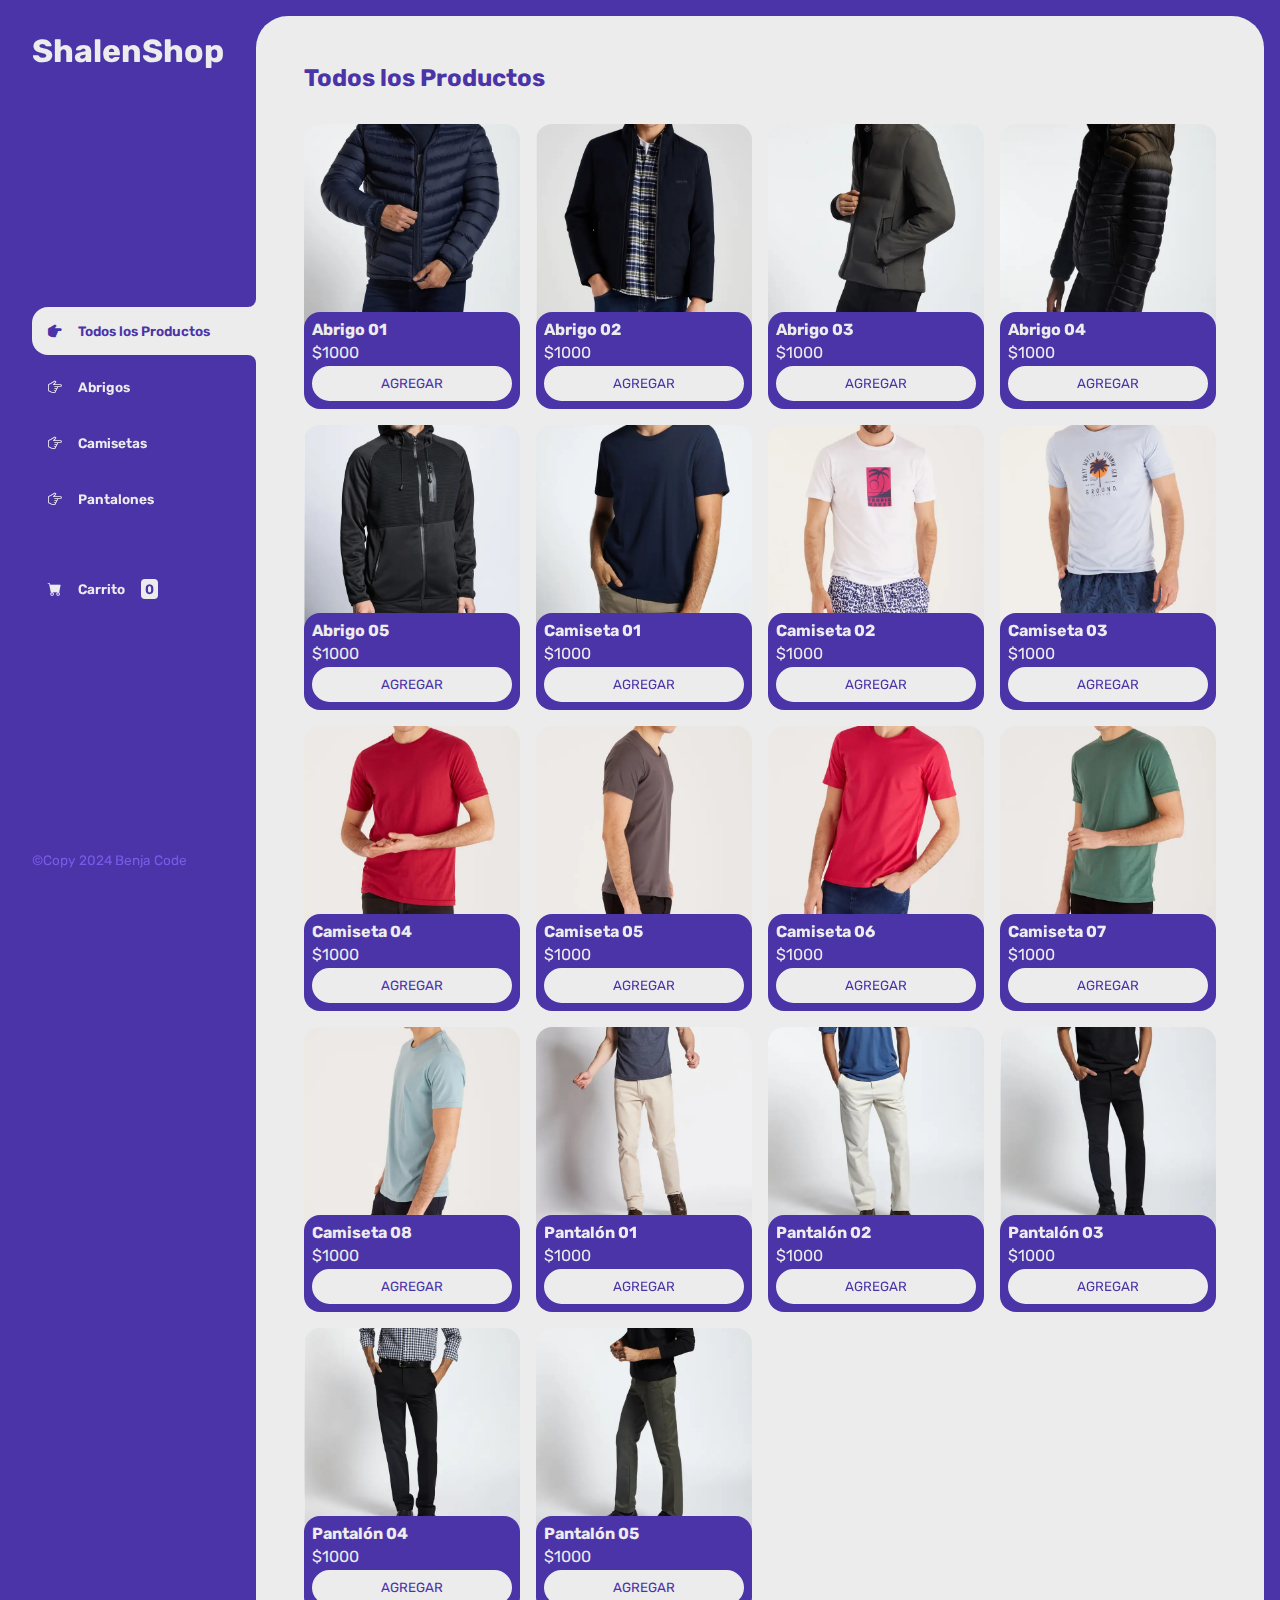
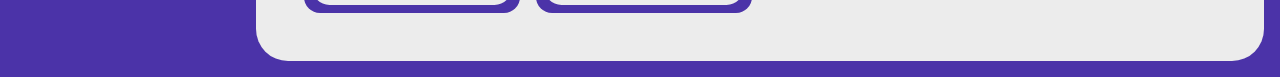
<file: index.html>
<!DOCTYPE html>
<html lang="en">
<head>
    <meta charset="UTF-8">
    <meta name="viewport" content="width=device-width, initial-scale=1.0">
    <title>Document</title>
    <link rel="stylesheet" href="https://cdn.jsdelivr.net/npm/bootstrap-icons@1.11.3/font/bootstrap-icons.min.css">
    <link rel="stylesheet" href="style.css">
</head>
<body>
    
    <div class="wrapper">
        <aside>
            <header>
                <h1>ShalenShop</h1>
            </header>
            <nav>
                <ul class="menu">
                    <li>
                        <button id="todos" class="boton-menu boton-categoria active"><i class="bi bi-hand-index-thumb-fill"></i>Todos los Productos</button>
                    </li>
                    <li>
                        <button id="abrigos" class="boton-menu boton-categoria"><i class="bi bi-hand-index-thumb"></i>Abrigos</button>
                    </li>
                    <li>
                        <button id="camisetas" class="boton-menu boton-categoria"><i class="bi bi-hand-index-thumb"></i>Camisetas</button>
                    </li>
                    <li>
                        <button id="pantalones" class="boton-menu boton-categoria"><i class="bi bi-hand-index-thumb"></i>Pantalones</button>
                    </li>
                    <li>             
                        <a class="boton-menu boton-carrito" href="carrito.html">
                            <i class="bi bi-cart-fill"></i>Carrito <span class="numerito" id="numerito">0</span>
                        </a>
                    </li>
                </ul>
            </nav>
            <footer>
                <p class="texto-footer">©Copy 2024 Benja Code</p>
            </footer>
        </aside>
        <main>
            <h2 class="titulo-principal" id="titulo-principal">Todos los Productos</h2>
            <div id="contenedor-productos" class="contenedor-productos">
                <!-- <div class="producto">
                    <img class="producto-imagen" src="./img/01.jpg" alt="">
                    <div class="producto-detalle">
                        <h3 class="producto-titulo">Abrigo 01</h3>
                        <p class="producto-precio">$1000</p>
                        <button class="producto-agregar">Agregar</button>
                    </div>
                </div> -->
                
            </div>
        </main>
    </div>

    <script src="main.js"></script>
</body>
</html>
</file>
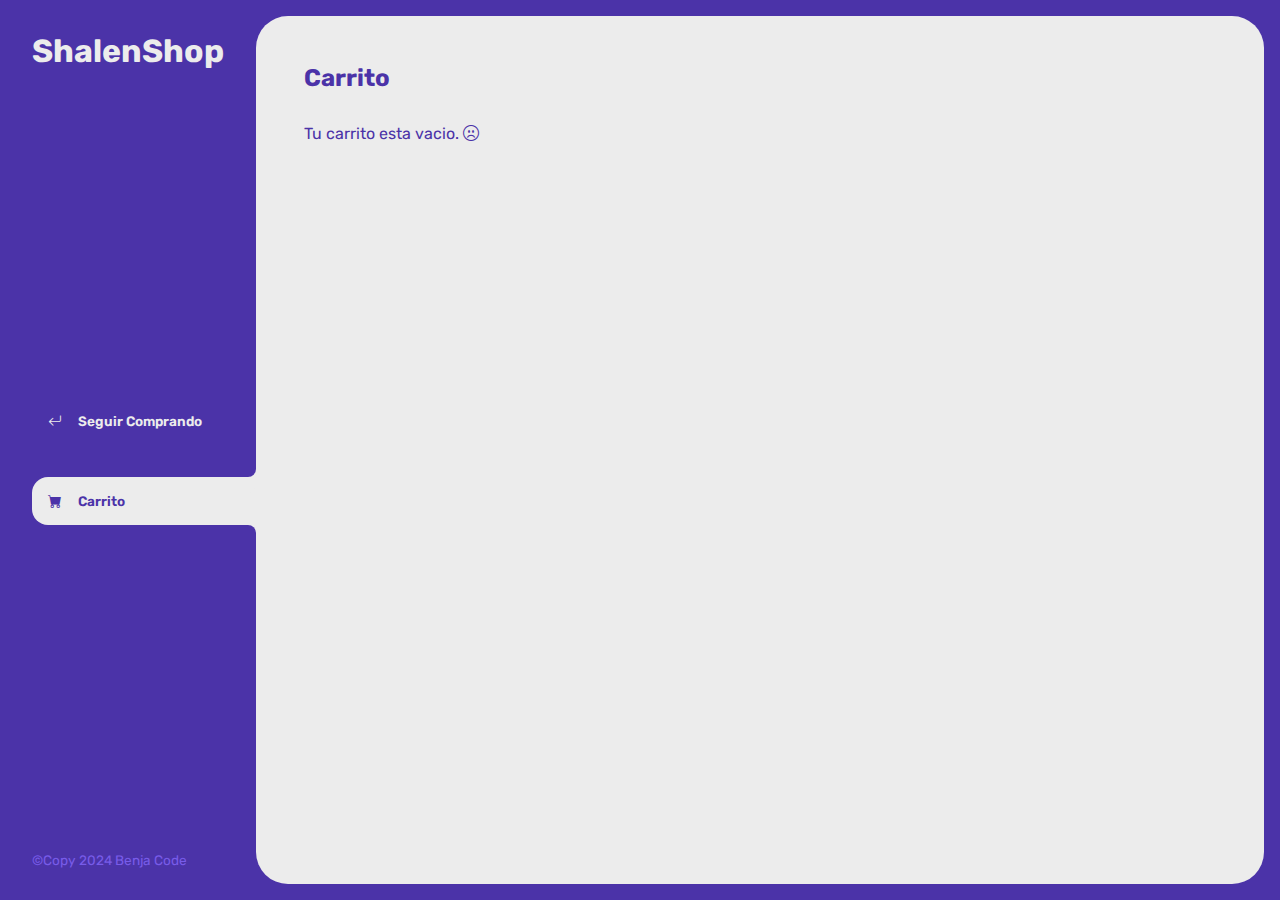
<file: carrito.html>
<!DOCTYPE html>
<html lang="en">
<head>
    <meta charset="UTF-8">
    <meta name="viewport" content="width=device-width, initial-scale=1.0">
    <title>Document</title>
    <link rel="stylesheet" href="https://cdn.jsdelivr.net/npm/bootstrap-icons@1.11.3/font/bootstrap-icons.min.css">
    <link rel="stylesheet" href="style.css">
</head>
<body>
    
    <div class="wrapper">
        <aside>
            <header>
                <h1>ShalenShop</h1>
            </header>
            <nav>
                <ul>
                    <li>
                        <a class="boton-menu boton-volver" href="index.html">
                            <i class="bi bi-arrow-return-left"></i>Seguir Comprando
                        </a>
                    </li>
                    <li>
                        <a class="boton-menu boton-carrito active" href="carrito.html">
                            <i class="bi bi-cart-fill"></i>Carrito
                        </a>
                    </li>
                </ul>
            </nav>
            <footer>
                <p class="texto-footer">©Copy 2024 Benja Code</p>
            </footer>
        </aside>
        <main>
            <h2 class="titulo-principal">Carrito</h2>
            <div class="contenedor-carrito">
                <p id="carrito-vacio" class="carrito-vacio">Tu carrito esta vacio. <i class="bi bi-emoji-frown"></i></p>
               
                <div  id="carrito-productos" class="carrito-productos disabled">

                    <!-- <div class="carrito-producto">
                        <img class="carrito-producto-imagen" src="./img/abrigos/01.jpg" alt="">
                        <div class="carrito-producto-titulo">
                            <small>Titulo</small>
                            <h3>Abrigo 01</h3>
                        </div>
                        <div class="carrito-producto-cantidad">
                            <small>Cantidad</small>
                            <p>1</p>
                        </div>
                        <div class="carrito-producto-precio">
                            <small>Precio</small>
                            <p>$1000</p>
                        </div>
                        <div class="carrito-producto-subtotal">
                            <small>SubTotal</small>
                            <p>$1000</p>
                        </div>
                        <button class="carrito-producto-eleminar"><i class="bi bi-trash-fill"></i></button>
                    </div>

                    <div class="carrito-producto">
                        <img class="carrito-producto-imagen" src="./img/abrigos/02.jpg" alt="">
                        <div class="carrito-producto-titulo">
                            <small>Titulo</small>
                            <h3>Abrigo 02</h3>
                        </div>
                        <div class="carrito-producto-cantidad">
                            <small>Cantidad</small>
                            <p>2</p>
                        </div>
                        <div class="carrito-producto-precio">
                            <small>Precio</small>
                            <p>$1000</p>
                        </div>
                        <div class="carrito-producto-subtotal">
                            <small>SubTotal</small>
                            <p>$2000</p>
                        </div>
                        <button class="carrito-producto-eleminar"><i class="bi bi-trash-fill"></i></button>
                    </div> -->

                </div>

                <div id="carrito-acciones" class="carrito-acciones disabled">
                    <div class="carrito-acciones-izquierda">
                        <button id="carrito-acciones-vaciar" class="carrito-acciones-vaciar">Vaciar Carrito</button>
                    </div>
                    <div class="carrito-acciones-derecha">
                        <div class="carrito-acciones-total">
                            <p>total:</p>
                            <p id="total"></p>
                        </div>
                        <button class="carrito-acciones-comprar">Comprar Ahora</button>
                    </div>
                </div>

                <p id="carrito-comprado" class="carrito-comprado disabled">Muchas gracias por tu compra. <i class="bi bi-emoji-laughing"></i></p>

            </div>
        </main>
    </div>

    <script src="carrito.js"></script>

</body>
</html>
</file>
<file: style.css>
@import url('https://fonts.googleapis.com/css2?family=Rubik:ital,wght@0,300..900;1,300..900&display=swap');

:root {
    --clr-main: #4b33a8;
    --clr-main-light: #785ce9;
    --clr-white: #ececec;
    --clr-gray: #e2e2e2;
    --clr-red: #961818;
}

* {
    margin: 0;
    padding: 0;
    box-sizing: border-box;
    font-family: 'Rubik', sans-serif;
}

h1, h2, h3, h4, h5, h6, p, a, input, textarea {
    margin: 0;
}

ul {
    list-style-type: none;
}

a {
    text-decoration: none;
}

.wrapper{
    display: grid;
    grid-template-columns: 1fr 4fr;
    background-color: var(--clr-main);
}

aside{
    padding: 2rem;
    padding-right: 0;
    color: var(--clr-white);
    position: sticky;
    top: 0;
    height: 100vh;
    display: flex;
    flex-direction: column;
    justify-content: space-between;
}

.logo {
    font-weight: 400;
    font-size: 1.3rem;
}

.menu{
    display: flex;
    flex-direction: column;
    gap: .5rem;
}

.boton-menu{
    background-color: transparent;
    border: 0;
    color: var(--clr-white);
    font-size: 1rem;
    cursor: pointer;
    display: flex;
    align-items: center;
    gap: 1rem;
    font-weight: 600;
    padding: 1rem;
    font-size: .85rem;
    width: 100%;
}

.boton-menu.active{
    background-color: var(--clr-white);
    color: var(--clr-main);
    border-top-left-radius:1rem ;
    border-bottom-left-radius:1rem ;
    position: relative;
}

.boton-menu.active::before{
    content: '';
    position: absolute;
    width: 1rem;
    height: 2rem;
    bottom: 100%;
    right: 0;
    background-color: transparent;
    border-bottom-right-radius:.5rem;
    box-shadow: 0 1rem 0 var(--clr-white);
}

.boton-menu.active::after{
    content: '';
    position: absolute;
    width: 1rem;
    height: 2rem;
    top: 100%;
    right: 0;
    background-color: transparent;
    border-top-right-radius:.5rem;
    box-shadow: 0 -1rem 0 var(--clr-white);
}

.bi-hand-index-thumb,
.bi-hand-index-thumb-fill{
    transform: rotateZ(90deg);
}

.numerito{
    background-color: var(--clr-white);
    color: var(--clr-main);
    padding: .15rem .25rem;
    border-radius: .25rem;
}

.boton-carrito.active .numerito{
    background-color: var(--clr-main);
    color: var(--clr-white);
    padding: .15rem .25rem;
    border-radius: .25rem;
}

.boton-carrito{
    margin-top: 2rem;
}

.texto-footer{
    color: var(--clr-main-light);
    font-size: 0.85rem;
}

main{
    background-color: var(--clr-white);
    margin: 1rem;
    margin-left: 0;
    border-radius: 2rem;
    padding: 3rem;
}

.titulo-principal{
    color: var(--clr-main);
    margin-bottom: 2rem;
}

.contenedor-productos{
    display: grid;
    grid-template-columns: repeat(4,1fr);
    gap: 1rem;
}
.producto-imagen{
    max-width: 100%;
    border-radius: 1rem;
}

.producto-detalle{
    background-color: var(--clr-main);
    color: var(--clr-white);
    padding: .5rem;
    border-radius: 1rem;
    margin-top: -2rem;
    position: relative;
    display: flex;
    flex-direction: column;
    gap: .25rem;
}

.producto-titulo{
    font-size: 1rem;
}

.producto-agregar{
    border: 0;
    background-color: var(--clr-white);
    color: var(--clr-main);
    padding: .5rem;
    text-transform: uppercase;
    border-radius: 2rem;
    cursor: pointer;
    border: 2px solid var(--clr-white);
    transition: background-color .2s, color .2s;
}

.producto-agregar:hover{
    background-color: var(--clr-main);
    color: var(--clr-white);
}

/* CARRITO */

.contenedor-carrito{
    display: flex;
    flex-direction: column;
    gap: 1.5rem;
}

.carrito-vacio, .carrito-comprado{
    color: var(--clr-main);
}

.carrito-productos{
    display: flex;
    flex-direction: column;
    gap: 1rem;
}

.carrito-producto{
    display: flex;
    justify-content: space-between;    
    align-items: center;
    background-color: var(--clr-gray);
    color: var(--clr-main);
    padding: .5rem;
    padding-right: 1.5rem;
    border-radius: 1rem;
}

.carrito-producto-imagen{
    width: 4rem;
    border-radius:1rem ;

}

.carrito-producto small{
    font-size: .75rem;
}

.carrito-producto-eleminar{
    border: 0;
    background-color: transparent;
    color: var(--clr-red);
    cursor: pointer;
}

.carrito-acciones{
    display: flex;
    justify-content: space-between;
}

.carrito-acciones-derecha{
    display: flex;
    
}

.carrito-acciones-total{
    display: flex;
    background-color: var(--clr-gray);
    padding: 1rem;
    border-top-left-radius: 1rem;
    border-bottom-left-radius: 1rem;
    color: var(--clr-main);
    text-transform: uppercase;
    gap: 1rem;
}


.carrito-acciones-vaciar{
    border: 0;
    background-color: var(--clr-gray);
    padding: 1rem;
    border-radius: 1rem;
    color: var(--clr-main);
    text-transform: uppercase;
    cursor: pointer;
}

.carrito-acciones-comprar{
    border: 0;
    background-color: var(--clr-main);
    padding: 1rem;
    border-top-right-radius: 1rem;
    border-bottom-right-radius: 1rem;
    color: var(--clr-white);
    text-transform: uppercase;
    cursor: pointer;
}

.disabled{
    display: none;
}
</file>
